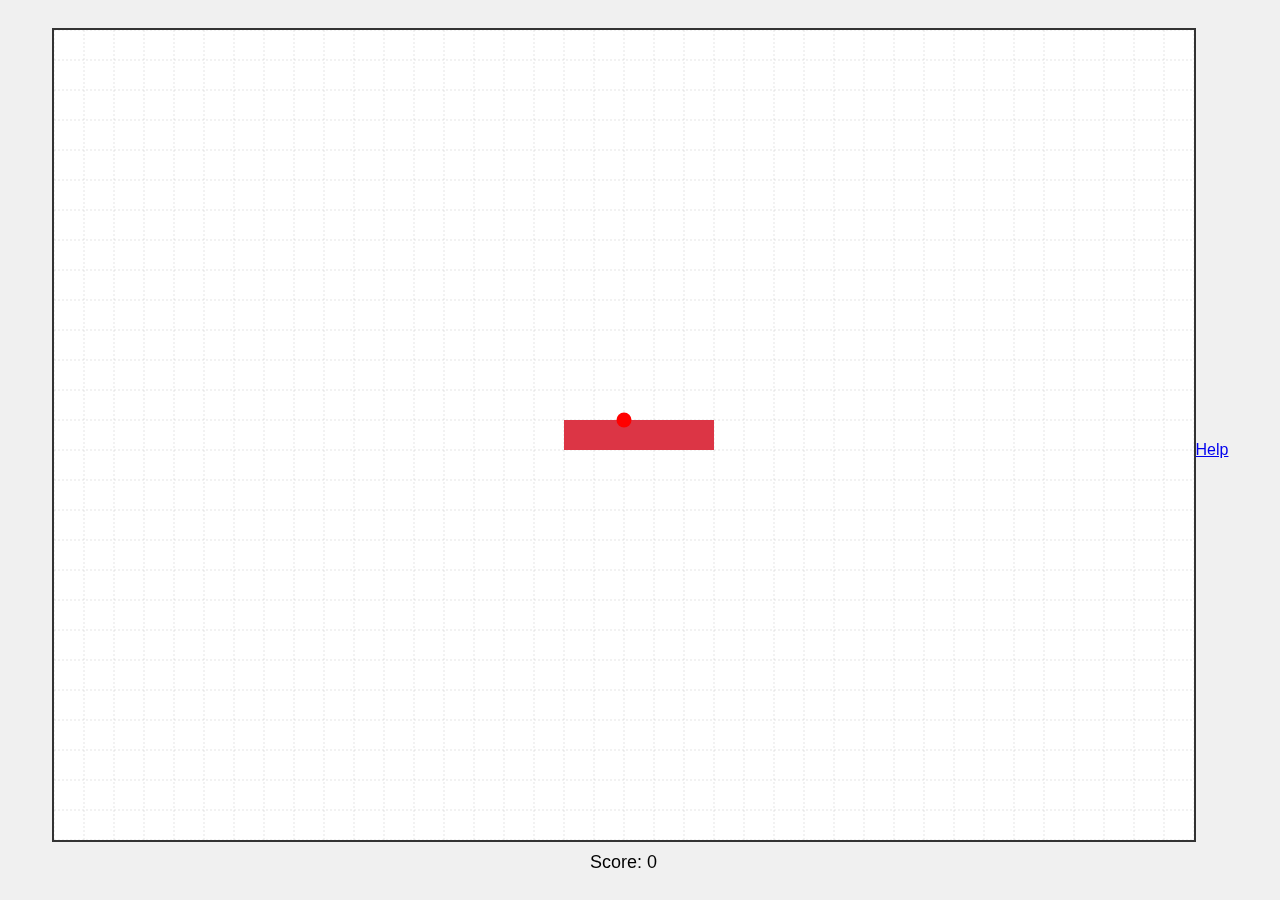
<file: index.html>
<!DOCTYPE html>
<html lang="en">
<head>
    <meta charset="UTF-8">
    <meta name="viewport" content="width=device-width, initial-scale=1.0">
    <title>Vectris - Core-Based Puzzle Alignment Game</title>
    <link rel="stylesheet" href="css/style.css">
</head>
<body>
    <div id="gameContainer">
        <canvas id="gameCanvas"></canvas>
        <div id="score">Score: 0</div>
    </div>
    <script src="js/game.js"></script>
    <script>
        document.addEventListener('DOMContentLoaded', function() {
            initGame();
        });
    </script>

    <a href="help.html">Help</a>  </body>
</html>
</file>
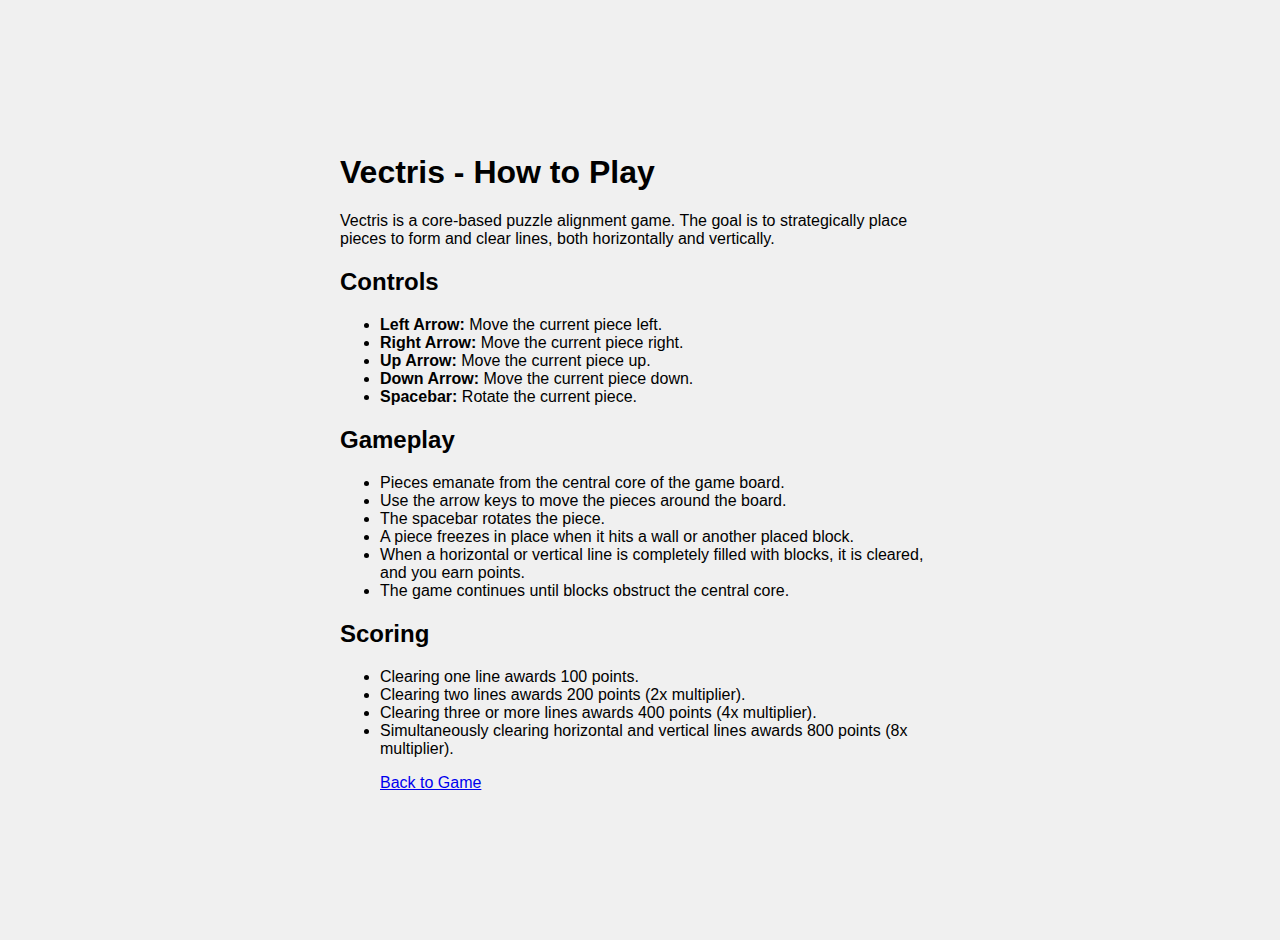
<file: help.html>
<!DOCTYPE html>
<html lang="en">
<head>
    <meta charset="UTF-8">
    <meta name="viewport" content="width=device-width, initial-scale=1.0">
    <title>Vectris Help</title>
    <link rel="stylesheet" href="css/style.css">  <!-- Use the same stylesheet -->
    <style>
        /* Additional styles specific to the help page */
        body {
            padding: 20px; /* Add some padding to the body */
        }
        #helpContainer {
            max-width: 600px; /* Limit the width of the content */
            margin: 0 auto; /* Center the content */
        }
    </style>
</head>
<body>
    <div id="helpContainer">
        <h1>Vectris - How to Play</h1>

        <p>Vectris is a core-based puzzle alignment game. The goal is to strategically place pieces to form and clear lines, both horizontally and vertically.</p>

        <h2>Controls</h2>
        <ul>
            <li><strong>Left Arrow:</strong> Move the current piece left.</li>
            <li><strong>Right Arrow:</strong> Move the current piece right.</li>
            <li><strong>Up Arrow:</strong> Move the current piece up.</li>
            <li><strong>Down Arrow:</strong> Move the current piece down.</li>
            <li><strong>Spacebar:</strong> Rotate the current piece.</li>
        </ul>

        <h2>Gameplay</h2>
        <ul>
            <li>Pieces emanate from the central core of the game board.</li>
            <li>Use the arrow keys to move the pieces around the board.</li>
            <li>The spacebar rotates the piece.</li>
            <li>A piece freezes in place when it hits a wall or another placed block.</li>
            <li>When a horizontal or vertical line is completely filled with blocks, it is cleared, and you earn points.</li>
            <li>The game continues until blocks obstruct the central core.</li>
        </ul>

        <h2>Scoring</h2>
        <ul>
            <li>Clearing one line awards 100 points.</li>
            <li>Clearing two lines awards 200 points (2x multiplier).</li>
            <li>Clearing three or more lines awards 400 points (4x multiplier).</li>
            <li>Simultaneously clearing horizontal and vertical lines awards 800 points (8x multiplier).</li>

        </ul>
        <ul style="list-style-type: none">
            <li><a href="index.html" title="link back to game">Back to Game</a></li>
        </ul>
    </div>
</body>
</html>
</file>
<file: css/style.css>
body {
    margin: 0;
    padding: 0;
    display: flex;
    justify-content: center;
    align-items: center;
    height: 100vh;
    background-color: #f0f0f0;
    font-family: Arial, sans-serif;
}
#gameContainer {
    display: flex;
    flex-direction: column;
    align-items: center;
}
#gameCanvas {
    border: 2px solid #333;
    background-color: #fff;
}
#score {
    margin-top: 10px;
    font-size: 18px;
}
</file>
